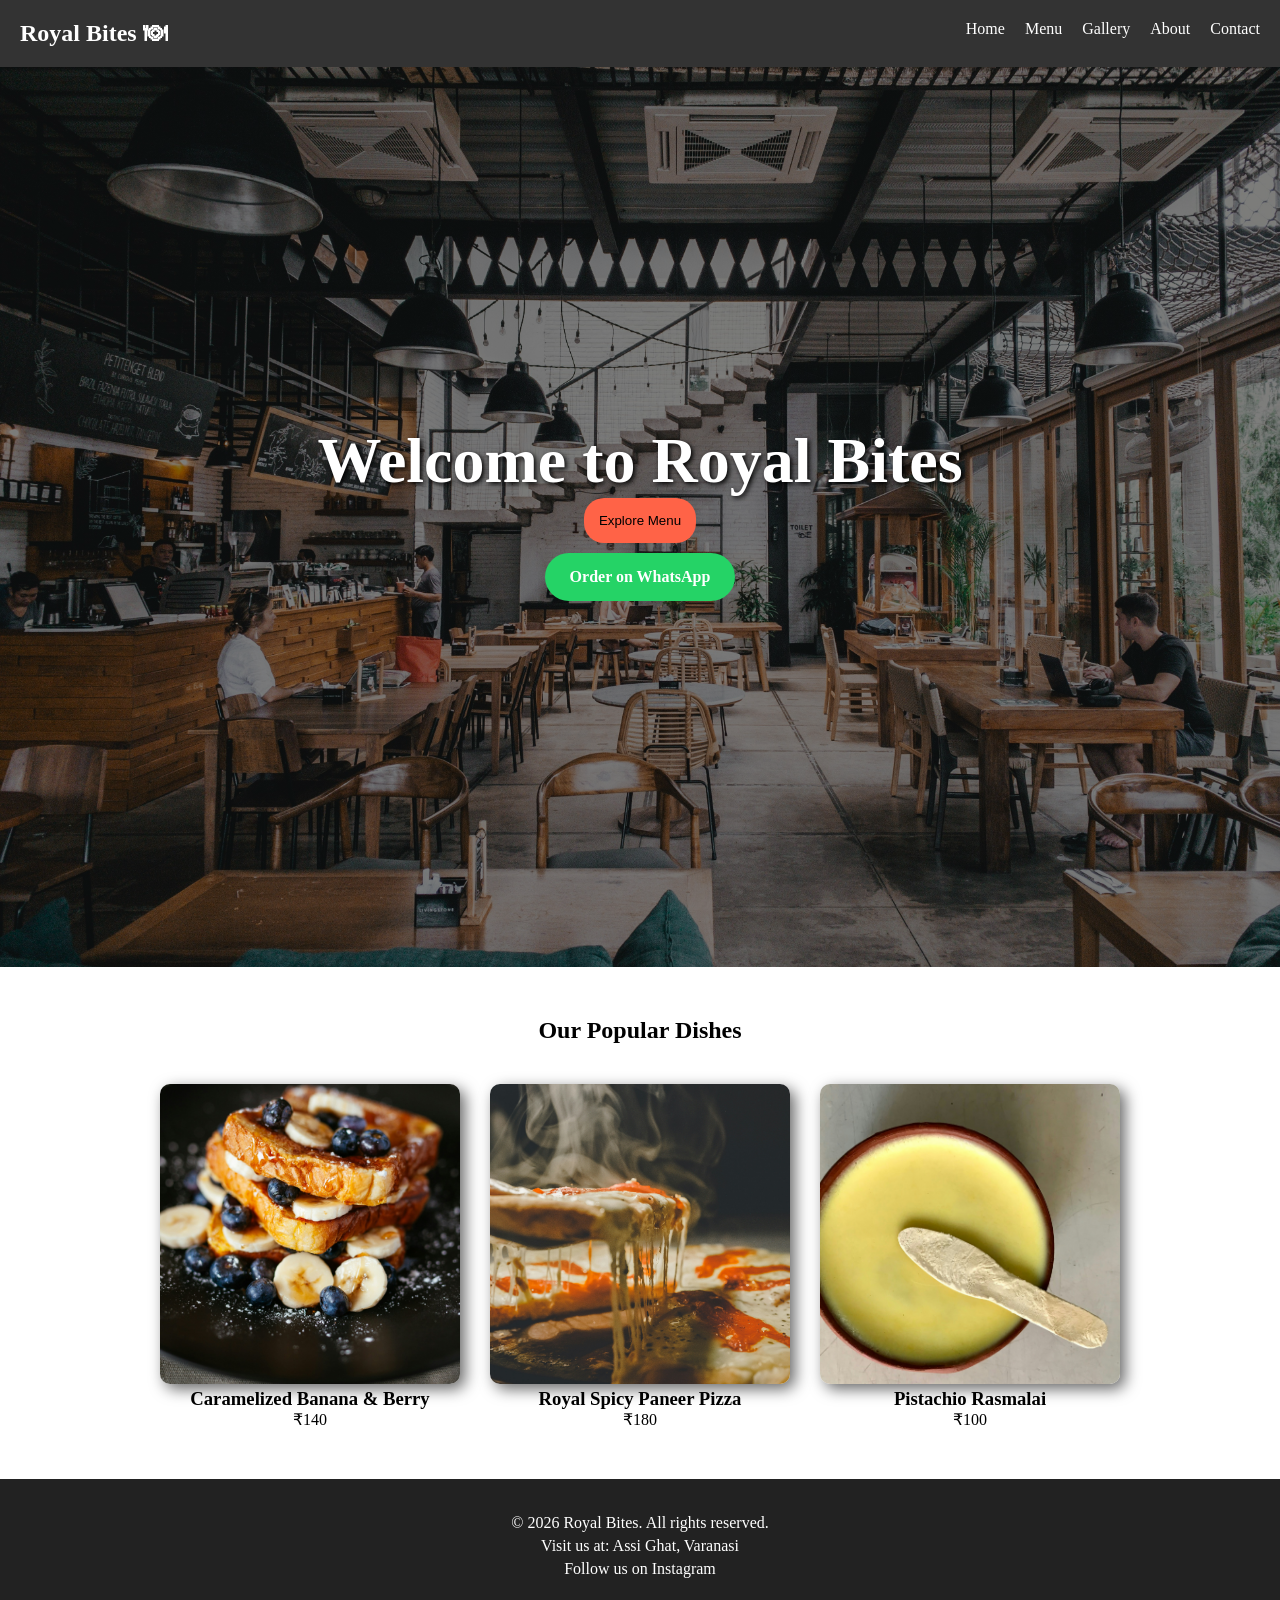
<file: index.html>
<!DOCTYPE html>
<html lang="en">
<head>
    <meta charset="UTF-8">
    <meta name="viewport" content="width=device-width, initial-scale=1.0">
    <title>Home</title>
    <link rel="stylesheet" href="style.css">
</head>
<body>
    <nav>
        <h1>Royal Bites 🍽</h1>
        <ul>
            <li><a href="index.html">Home</a></li>
            <li><a href="menu.html">Menu</a></li>
            <li><a href="gallery.html">Gallery</a></li>
            <li><a href="about.html">About</a></li>
            <li><a href="contact.html">Contact</a></li>
        </ul>
    </nav>
    <div class="hero">
        <h1>Welcome to Royal Bites</h1>
        <a href="menu.html"><button type="button">Explore Menu</button></a>
        <a href="https://wa.me/#" style="background-color: #25D366;  color: white; padding: 15px 25px; border-radius: 50px; margin: 10px; text-decoration: none; font-weight: bold;">Order on WhatsApp</a>
    </div>
    <div class="popular-dishes">
        <h2>Our Popular Dishes</h2>
        <div class="cards-container">
            <div class="cards">
                <img src="breakfast.jpg">
                <h3>Caramelized Banana & Berry</h3>
                <p>₹140</p>
            </div>
            <div class="cards">
                <img src="pizza.jpg">
                <h3>Royal Spicy Paneer Pizza</h3>
                <p>₹180</p>
            </div>
            <div class="cards">
                <img src="mithai.jpg">
                <h3>Pistachio Rasmalai</h3>
                <p>₹100</p>
            </div>
        </div>
    </div>
    <footer>
        <p>&copy; 2026 Royal Bites. All rights reserved.</p>
        <p>Visit us at: Assi Ghat, Varanasi </p>
        <p>Follow us on Instagram</p>
    </footer>
</body>
</html>
</file>
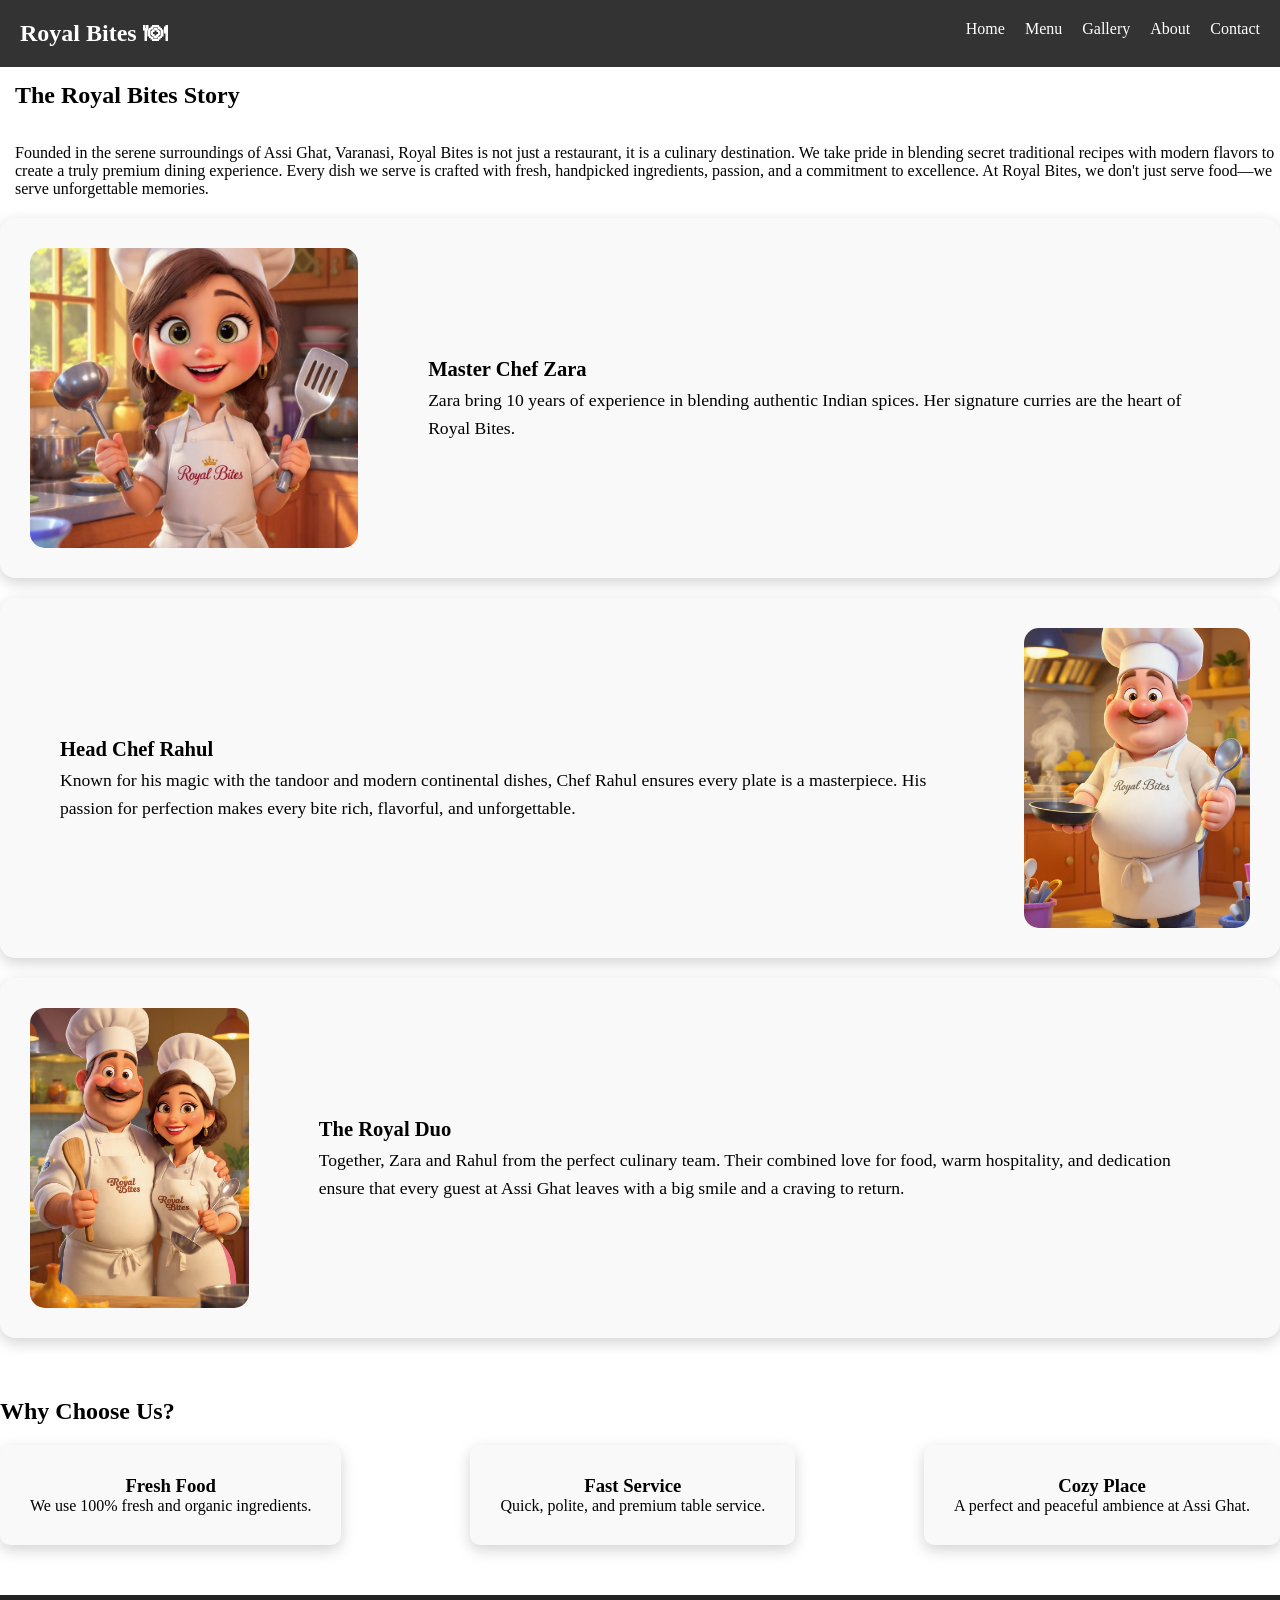
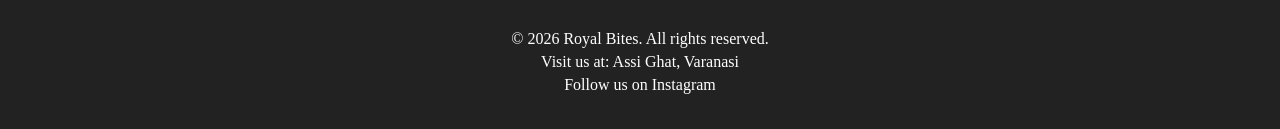
<file: about.html>
<!DOCTYPE html>
<html lang="en">
<head>
    <meta charset="UTF-8">
    <meta name="viewport" content="width=device-width, initial-scale=1.0">
    <title>Royal Bites-About Us</title>
    <link rel="stylesheet" href="style.css">
</head>
<body>
    <nav>
        <h1>Royal Bites 🍽</h1>
        <ul>
            <li><a href="index.html">Home</a></li>
            <li><a href="menu.html">Menu</a></li>
            <li><a href="gallery.html">Gallery</a></li>
            <li><a href="about.html">About</a></li>
            <li><a href="contact.html">Contact</a></li>
        </ul>
    </nav>
    <div class="zigzag-gallery">
        <h2 style="padding: 15px;">
            The Royal Bites Story
        </h2>
        <p style="padding-left: 15px;">
            Founded in the serene surroundings of Assi Ghat, Varanasi, Royal Bites is not just a restaurant, it is a culinary destination. We take pride in blending secret traditional recipes with modern flavors to create a truly premium dining experience. Every dish we serve is crafted with fresh, handpicked ingredients, passion, and a commitment to excellence. At Royal Bites, we don't just serve food—we serve unforgettable memories.
        </p>
        <div class="chef-row">
            <img src="female.jpeg">
            <div class="chef-text">
                <h3>Master Chef Zara</h3>
                <p>Zara bring 10 years of experience in blending authentic Indian spices. Her signature curries are the heart of Royal Bites.</p>
            </div>
        </div>
        <div class="chef-row pic-right">
            <img src="male.jpeg">
            <div class="chef-text">
                <h3>Head Chef Rahul </h3>
                <p>Known for his magic with the tandoor and modern continental dishes, Chef Rahul ensures every plate is a masterpiece. His passion for perfection makes every bite rich, flavorful, and unforgettable.</p>
            </div>
        </div>
        <div class="chef-row">
            <img src="male_female.jpeg">
            <div class="chef-text">
                <h3>The Royal Duo</h3>
                <p>Together, Zara and Rahul from the perfect culinary team. Their combined love for food, warm hospitality, and dedication ensure that every guest at Assi Ghat leaves with a big smile and a craving to return.</p>
            </div>
        </div>
    </div>
    <div id="why-choose-us" style="margin-top: 60px;">
        <h2>
            Why Choose Us?
        </h2>
        <div class="features-grid">
            <div class="feature-box">
                <h3>Fresh Food</h3>
                <p>We use 100% fresh and organic ingredients.</p>
            </div>
            <div class="feature-box">
                <h3>Fast Service</h3>
                <p>Quick, polite, and premium table service.</p>
            </div>
            <div class="feature-box">
                <h3>Cozy Place</h3>
                <p>A perfect and peaceful ambience at Assi Ghat.</p>
            </div>
        </div>
    <footer>
        <p>&copy; 2026 Royal Bites. All rights reserved.</p>
        <p>Visit us at: Assi Ghat, Varanasi </p>
        <p>Follow us on Instagram</p>
    </footer>
</body>
</html>
</file>
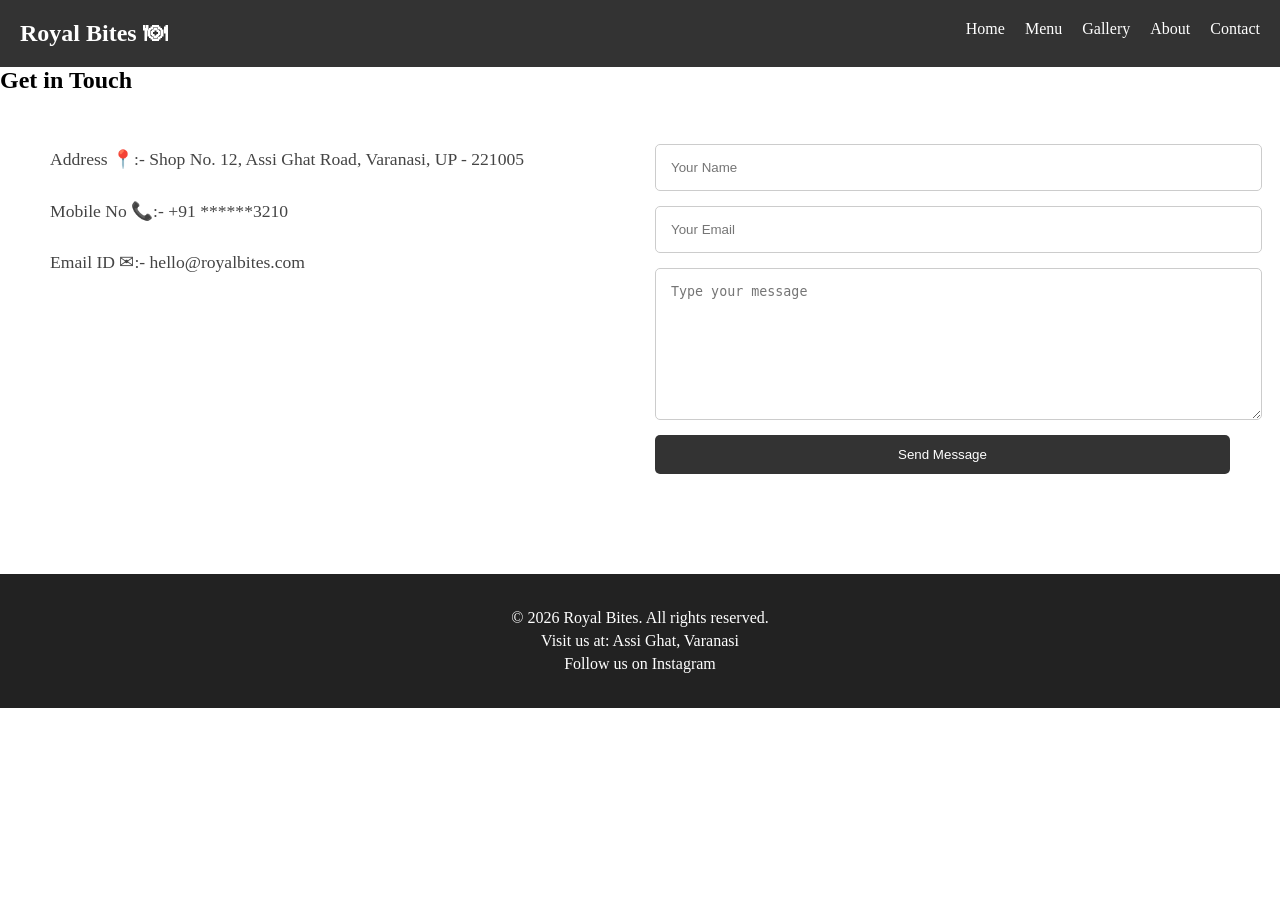
<file: contact.html>
<!DOCTYPE html>
<html lang="en">
<head>
    <meta charset="UTF-8">
    <meta name="viewport" content="width=device-width, initial-scale=1.0">
    <title>Contact</title>
    <link rel="stylesheet" href="style.css">
</head>
<body>
    <nav>
        <h1>Royal Bites 🍽</h1>
        <ul>
            <li><a href="index.html">Home</a></li>
            <li><a href="menu.html">Menu</a></li>
            <li><a href="gallery.html">Gallery</a></li>
            <li><a href="about.html">About</a></li>
            <li><a href="contact.html">Contact</a></li>
        </ul>
    </nav>
    <div id="contact-us">
        <h2>
            Get in Touch
        </h2>
        <div class="contact-wrapper">
            <div class="contact-info">
                <p>Address 📍:- Shop No. 12, Assi Ghat Road, Varanasi, UP - 221005</p>
                <p>Mobile No 📞:- +91 ******3210</p>
                <p>Email ID ✉:- hello@royalbites.com</p>
            </div>
            <div class="contact-form">
                <input type="text" placeholder="Your Name">
                <input type="email" placeholder="Your Email">
                <textarea placeholder="Type your message"></textarea>
                <button onclick="alert('Thank you! Your message has been sent successfully.✅')">Send Message</button>
            </div>
        </div>
    </div>
    <footer>
        <p>&copy; 2026 Royal Bites. All rights reserved.</p>
        <p>Visit us at: Assi Ghat, Varanasi </p>
        <p>Follow us on Instagram</p>
    </footer>
</body>
</html>
</file>
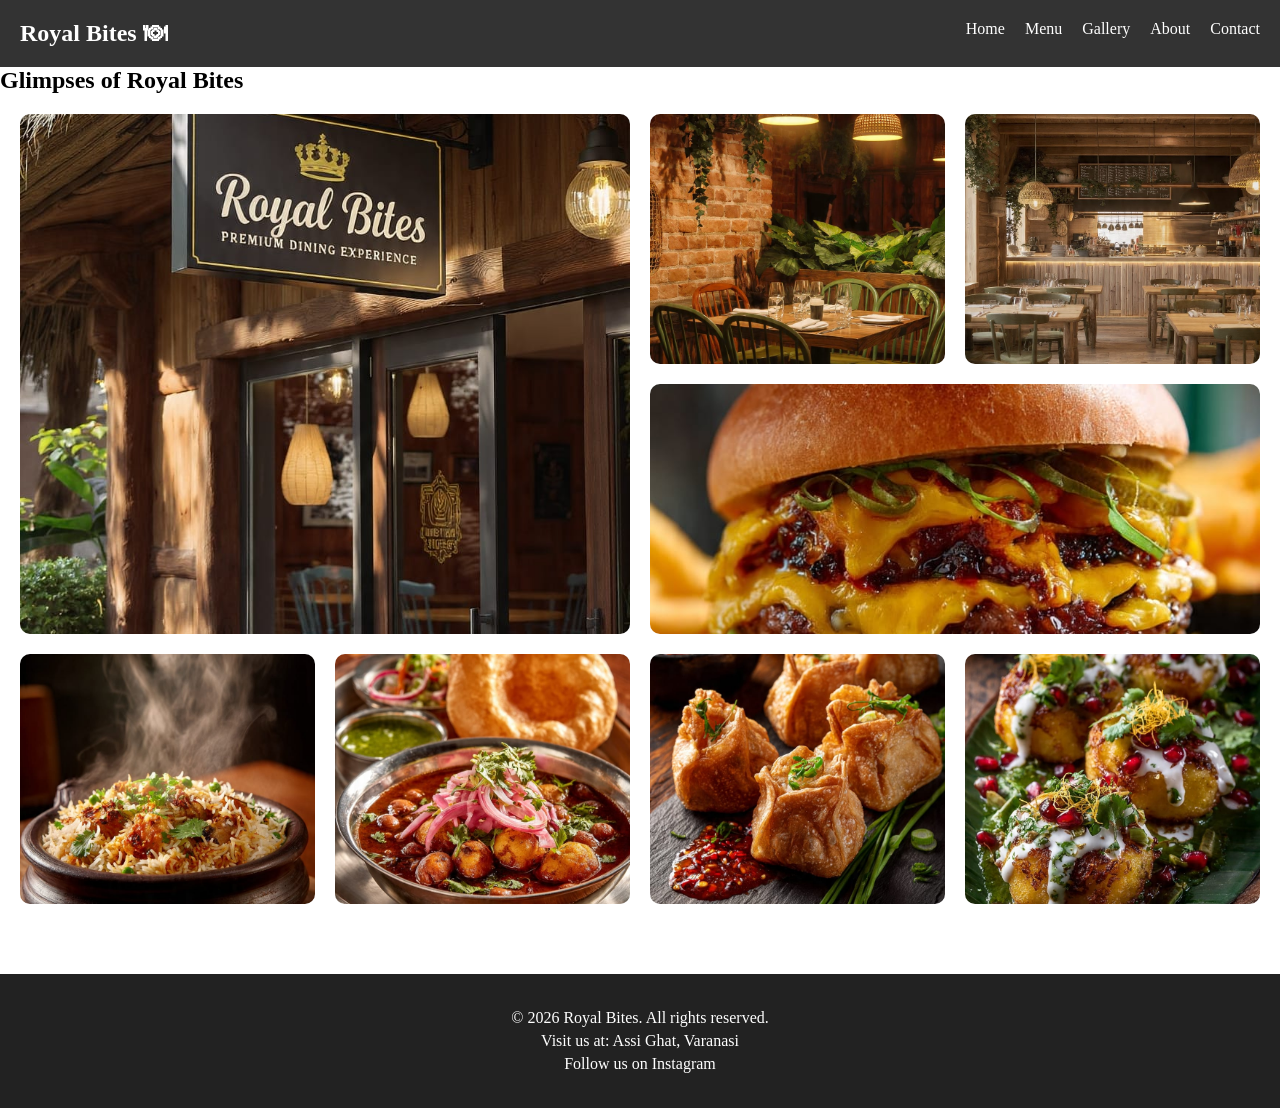
<file: gallery.html>
<!DOCTYPE html>
<html lang="en">
<head>
    <meta charset="UTF-8">
    <meta name="viewport" content="width=device-width, initial-scale=1.0">
    <title>Gallery</title>
    <link rel="stylesheet" href="style.css">
</head>
<body>
    <nav>
        <h1>Royal Bites 🍽</h1>
        <ul>
            <li><a href="index.html">Home</a></li>
            <li><a href="menu.html">Menu</a></li>
            <li><a href="gallery.html">Gallery</a></li>
            <li><a href="about.html">About</a></li>
            <li><a href="contact.html">Contact</a></li>
        </ul>
    </nav>
    <div class="gallery-container">
        <h2>Glimpses of Royal Bites</h2>
        <div class="gallery-grid">
            <div class="gallery-item">
                <img src="royal.jpeg">
            </div>
            <div class="gallery-item">
                <img src="ch.jpeg">
            </div>
            <div class="gallery-item">
                <img src="seat.jpeg">
            </div>
            <div class="gallery-item">
                <img src="food_1.jpeg">
            </div>
            <div class="gallery-item">
                <img src="food_5.jpeg">
            </div>
            <div class="gallery-item">
                <img src="food_14.jpeg">
            </div>
            <div class="gallery-item">
                <img src="food_12.jpeg">
            </div>
            <div class="gallery-item">
                <img src="food_15.jpeg">
            </div>
        </div>
    </div>
    <footer>
        <p>&copy; 2026 Royal Bites. All rights reserved.</p>
        <p>Visit us at: Assi Ghat, Varanasi </p>
        <p>Follow us on Instagram</p>
    </footer>
</body>
</html>
</file>
<file: style.css>
/* ============================================== */
/*             1. GLOBAL STYLES & NAVBAR          */
/* ============================================== */
* {
    margin: 0;
    padding: 0;
}

nav {
    display: flex;
    justify-content: space-between;
    padding: 20px;
    background-color: #333;
    color: white;
}
ul {
    list-style: none;
    display: flex;
    gap: 20px;
}
nav ul li a {
    color: white;
    text-decoration: none;
    transition: color 0.3s ease;
}
ul li a:hover{
    color: tomato;
    cursor: pointer;
}
.hero {
    display: flex;
    justify-content: center;
    align-items: center;
    flex-direction: column;
    background-image: linear-gradient(rgba(0, 0, 0, 0.5), rgba(0, 0, 0, 0.5)), url('pic.jpg');
    background-size: cover;
    background-position: center;
    height: 100vh;
}
.hero h1 {
    color: white;
    font-size: 4rem;
    text-shadow: 2px 2px 5px black;
}
.hero button {
    padding: 15px;
    background-color: tomato;
    color: black;
    border-radius: 20px;
    border: none;
    transition: all0.3s ease;
    cursor: pointer;
}
.hero button:hover {
    background-color: #cc4400;
    transform: scale(1.1);
    box-shadow: 0px 5px 15px rgba(0, 0, 0, 0.4);
}
.popular-dishes h2 {
    margin-bottom: 40px;
    text-align: center;
    margin-top: 50px;
}
.cards-container {
    display: flex;
    gap: 30px;
    justify-content: center;
}
.cards {
    width: 300px;
    text-align: center;
    border-radius: 10px;
}
.cards img {
    width: 100%;
    border-radius: 10px;
    object-fit: cover;
    height: 300px;
    box-shadow: 5px 5px 15px rgba(0, 0, 0, 0.6);
    transition: all 0.3s ease;
}
.cards img:hover {
    transform: translateZ(-10px) scale(1.05);
}
footer {
    background-color: #222;
    color: white;
    text-align: center;
    padding: 30px;
    margin-top: 50px;
}
footer p {
    margin: 5px 0;
}

.menu-container {
    padding: 40px;
    text-align: center;
}
.menu-section {
    display: flex;
    justify-content: center;
    flex-wrap: wrap;
    gap: 30px;
}
.menu-item {
    background-color: wheat;
    color: #222;
    width: 250px;
    padding: 15px;
    border-radius: 10px;
    box-shadow: 0px 10px 13px -7px #000000, 5px 5px 15px 5px rgba(0,0,0,0);
    transition: all 0.3s ease;
}
.menu-item:hover {
    transform: translateZ(-10px) scale(1.05);
}
.menu-container img {
    transition: transform 0.3s ease, box-shadow 0.3s ease;
}
.menu-container img:hover {
    transform: translateY(-8px);
    box-shadow: 0px 10px 15px rgba(0, 0, 0, 0.15);
}
.category-btn {
    box-shadow: 0px 4px 6px rgba(0, 0, 0, 0.1);
}
.category-btn:hover {
    transform: translateY(-4px);
}
.add-btn {
    background-color: tomato;
    color: white;
    border: none;
    margin-top: 8px;
    border-radius: 5px;
    padding: 6px 15px;
    cursor: pointer;
}
.cart-sidebar {
    position: fixed;
    top: 0;
    right: 0;
    height: 100vh;
    width: 260px;
    background-color: #fdfaf6;
    box-shadow: -5px 0 15px rgba(0, 0, 0, 0.2);
    transform: translateX(100%);
    transition: transform 0.3s ease-in-out;
    padding: 20px;
    border-top-left-radius: 15px;
    border-bottom-left-radius: 15px;
}
.cart-sidebar.open {
    transform: translateX(0);
}
#total-price {
    color: rgb(236, 90, 37);
    font-size: 15px;
    font-weight: bold;
}
.checkout-btn {
    color: #333;
    font-size: 15px;
    font-weight: bold;
    padding: 10px 15px;
    background-color: rgb(200, 241, 138);
    border: none;
    border-radius: 5px;
    cursor: pointer;
    margin-left: 10px;
}
#close-cart {
    color: #333;
    font-size: 15px;
    font-weight: bold;
    padding: 10px 15px;
    background-color: rgb(245, 134, 134);
    border: none;
    border-radius: 5px;
    cursor: pointer;
    margin-left: 10px;
}

/* ======================================== */
/*                 GALLERY                  */
/* ======================================== */

.gallery-grid {
    display: grid;
    gap: 20px;
    grid-template-columns: repeat(4, 1fr);
    padding: 20px;
    grid-auto-rows: 250px;
}

.gallery-item:nth-child(1) {
    grid-column: span 2;
    grid-row: span 2;
}

.gallery-item:nth-child(4) {
    grid-column: span 2;
}

.gallery-item {
    overflow: hidden;
    border-radius: 10px;
}
.gallery-item img {
    width: 100%;
    height: 100%;
    object-fit: cover;
    transition: transform 0.4s ease;
}

.gallery-item img:hover {
    transform: scale(1.1);
}

/*==========================================*/
/*                  ABOUT                   */
/*==========================================*/

.zigzag-gallery {
    display: flex;
    flex-direction: column;
    gap: 20px;
}
.zigzag-gallery img {
    width: 350px;
    height: 300px;
    border-radius: 15px;
    object-fit: cover;
}
.pic-right {
    flex-direction: row-reverse;
}
.features-grid {
    display: flex;
    justify-content: space-between;
    margin-top: 20px;
}
.feature-box {
    padding: 30px;
    background-color: #f9f9f9;
    border-radius: 10px;
    text-align: center;
    box-shadow: 0px 5px 15px lightgray;
    transition: transform 0.3s ease, box-shadow 0.3s ease;
}

.feature-box:hover {
    transform: translateY(-10px);
    box-shadow: 0px 15px 25px lightgray;
}
.chef-row {
    display: flex;
    gap: 40px;
    align-items: center;
    background-color: #f9f9f9;
    border-radius: 15px;
    padding: 30px;
    box-shadow: 0px 5px 15px lightgray;
}
.chef-row img {
    transition: transform 0.4s ease;
}
.chef-row img:hover {
    transform: scale(1.05);
}

.chef-text {
    padding: 30px;
    font-size: 1.1rem;
    line-height: 1.6;
}


/*==========================================*/
/*               Contact                    */
/*==========================================*/

.contact-wrapper {
    display: flex;
    gap: 30px;
    padding: 50px;
}

.contact-info, .contact-form {
    flex: 1;
}
.contact-form {
    display: flex;
    flex-direction: column;
    gap: 15px;
}
.contact-info p {
    line-height: 1.8;
    font-size: 1.1rem;
    margin-bottom: 20px;
    color: #444;
}

.contact-form input, .contact-form textarea {
    width: 100%;
    padding: 15px;
    border-radius: 5px;
    border: 1px solid #ccc;
}
.contact-form textarea {
    min-height: 120px;
}
.contact-form button {
    color: white;
    padding: 12px 20px;
    border: none;
    cursor: pointer;
    background-color: #333;
    border-radius: 5px;
}
.contact-form button:hover{
    background-color: #444;
    transform: scale(1.02);
    transition: 0.3s;
}
/*==========================================*/
/*               Media Query                */
/*==========================================*/

@media (max-width: 768px) {
    .menu-section {
        display: flex;
        flex-direction: column;
        align-items: center;
    }
    nav {
        flex-direction: column;
        align-items: center;
        gap: 15px;
    }
    #starters, #quick-bites > div, #menu > div, #dessert > div {
        flex-direction: column !important;
        align-items: center !important;
    }
    .menu-container img {
        width: 80% !important;
        height: auto !important;
        margin: 20px auto !important;
        display: block;
    }
    .hero {
        flex-direction: column;
        align-items: center;
        text-align: center;
    }
    .cards-container {
        flex-direction: column;
        align-items: center;
    }
    .gallery-grid {
        grid-template-columns: 1fr;
    }
    .gallery-item:nth-child(1), 
    .gallery-item:nth-child(4) {
        grid-column: span 1;
        grid-row: span 1;
    }
    .gallery-item:nth-child(1) img {
        object-position: 50% 25%;
    }
    .features-grid {
        flex-direction: column;
        gap: 20px;
    }
    .chef-row, .pic-right {
        flex-direction: column;
        text-align: center;
        padding: 20px;
    }
    .chef-row img {
        width: 100%;
        height: auto;
    }
    .contact-wrapper {
        flex-direction: column;
        padding: 30px 20px;
    }
}
</file>
